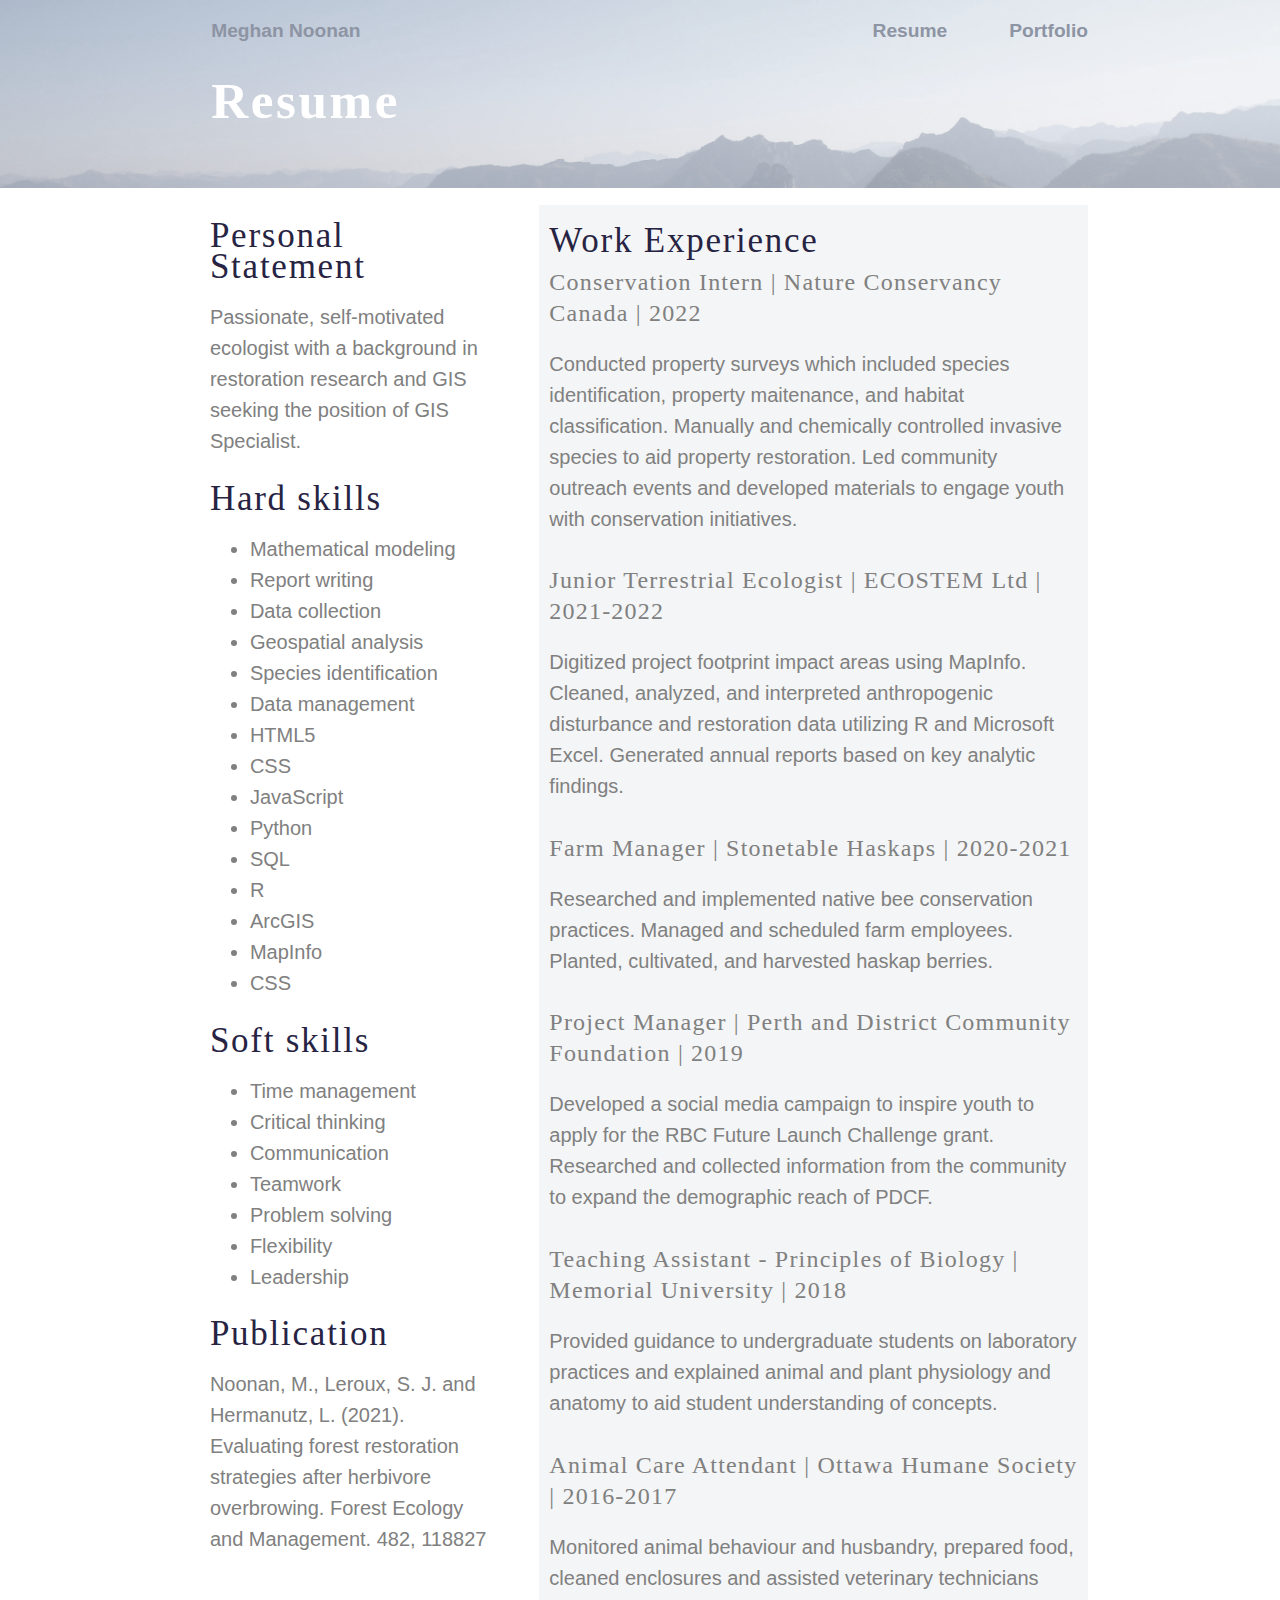
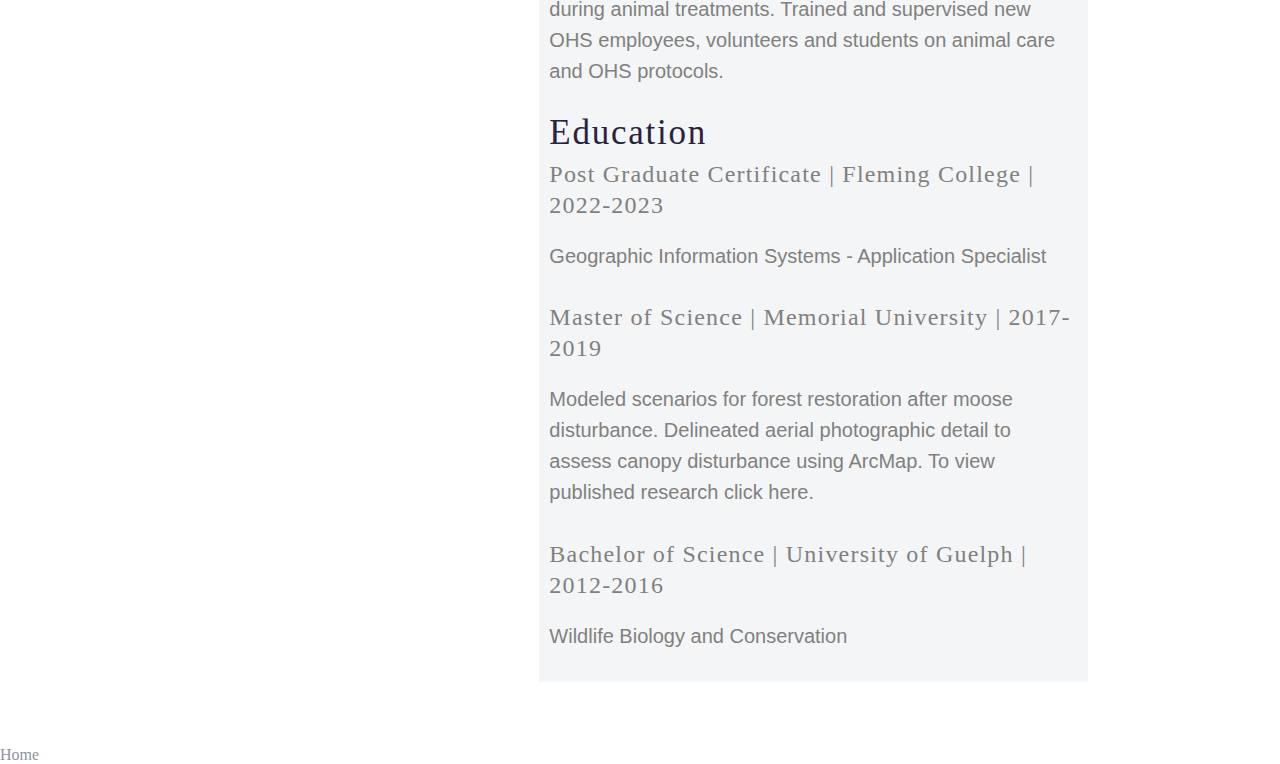
<file: index.html>
<!-- Note: Methods for properly coding HTML were sourced from W3schools and the book of HTML & CSS design and build websites by Jon Duckett. Fleming College 
 lectures presented by Shawn Morgan were also used to build the basic HTML coding-->
<!DOCTYPE html>
<html lang="en">
<head>
<title> Resume </title>
  <link rel="stylesheet" href="megsstyles.css">
</head>
<body>
<!--beginning of the navigation bar -->

<div class="resumeheader">
<img class="resumepic" src="mountains_Cropped_2.JPG" alt="header image of Austria mountain landscape"> <!-- Picture taken by myself -->
<div class="centeredtext"> Meghan Noonan </div>
<div class="centeredtextlarge"> Resume </div>
  <nav class="navbar">
  
    <div class="GeomSolutions"> 

    </div>
      <ul class="navbar">
        <!-- <li class = "navigationhome"> <a href="index.html">Home</a></li> -->
		<li class = "navigationresume"> <a href="index.html">Resume</a></li>
		<li class = "navigationportfolio"> <a href="portfolio.html">Portfolio</a></li>
      </ul> 
  </nav>
</div>

<!-- Resume content
     Inspiration: Design is based on how a pdf version of a resume would be laid out. Blocking inspiration is inspired 
	 by capital stairs about us website. Code methedology adopted from class lectures, W3Schools and class textbooks. Design 
	 modified after initial grading to enhance website. -->

<!--  Left side of resume -->	 
<div class = "sectionboxone">
<div  class = "quotebox"> 
<h1> Personal Statement </h1>
<p> Passionate, self-motivated ecologist with a background in restoration research 
and GIS seeking the position of GIS Specialist. </p>
<h1 id= "blah"> Hard skills </h1>

<ul class="skillslist">
<li> Mathematical modeling </li>
<li> Report writing </li>
<li> Data collection </li>
<li> Geospatial analysis </li>
<li> Species identification </li>
<li> Data management </li>
<li> HTML5 </li>
<li> CSS </li>
<li> JavaScript </li>
<li> Python </li>
<li> SQL </li>
<li> R </li>
<li> ArcGIS</li>
<li> MapInfo </li>
<li> CSS </li>

</ul>

<h1 id= "blah"> Soft skills </h1>

<ul class="skillslist">
<li> Time management </li>
<li> Critical thinking </li>
<li> Communication </li> 
<li> Teamwork </li>
<li> Problem solving </li>
<li> Flexibility </li>
<li> Leadership </li>

</ul>


<h1> Publication </h1>
<p> Noonan, M., Leroux, S. J. and Hermanutz, L. (2021). Evaluating forest restoration strategies after 
herbivore overbrowing. Forest Ecology and Management. 482, 118827</p>

</div>

<!--  Right side of resume -->

<div class = "paragraphbox"> 

<h1> Work Experience </h1>

<h2> Conservation Intern | Nature Conservancy Canada | 2022 </h2>

<p> Conducted property surveys which included species identification, property maitenance, and habitat classification. Manually and chemically 
	controlled invasive species to aid property restoration. Led community outreach events and developed materials to engage youth with conservation initiatives. </p>

<h2> Junior Terrestrial Ecologist | ECOSTEM Ltd | 2021-2022 </h2>
<p> Digitized project footprint impact areas using MapInfo. Cleaned, analyzed, and interpreted
 anthropogenic disturbance and restoration data utilizing R and Microsoft Excel. Generated annual
 reports based on key analytic findings. </p>

<h2> Farm Manager | Stonetable Haskaps | 2020-2021 </h2>
<p> Researched and implemented native bee conservation practices. Managed and scheduled farm 
employees. Planted, cultivated, and harvested haskap berries. </p>

<h2> Project Manager | Perth and District Community Foundation | 2019 </h2>
<p> Developed a social media campaign to inspire youth to apply for the RBC Future Launch Challenge 
grant. Researched and collected information from the community to expand the demographic reach 
of PDCF. </p>

<h2> Teaching Assistant - Principles of Biology | Memorial University | 2018 </h2>
<p> Provided guidance to undergraduate students on laboratory practices and explained animal and 
plant physiology and anatomy to aid student understanding of concepts. </p>

<h2> Animal Care Attendant | Ottawa Humane Society | 2016-2017 </h2>
<p> Monitored animal behaviour and husbandry, prepared food, cleaned enclosures and assisted 
veterinary technicians during animal treatments. Trained and supervised new OHS employees, 
volunteers and students on animal care and OHS protocols. </p>

<h1> Education </h1>
<h2> Post Graduate Certificate | Fleming College | 2022-2023 </h2>
<p> Geographic Information Systems - Application Specialist </p>

<h2> Master of Science | Memorial University | 2017-2019 </h2>
<p> Modeled scenarios for forest restoration after moose disturbance. Delineated aerial 
photographic detail to assess canopy disturbance using ArcMap. To view published 
research click here. </p>

<h2> Bachelor of Science | University of Guelph | 2012-2016 </h2>
<p> Wildlife Biology and Conservation </p>


</div>
</div>
</div>


<footer>
  <div class = "footer">
    <a href="index.html">Home</a>
  </div>
</footer>


</body>

</html>
</file>
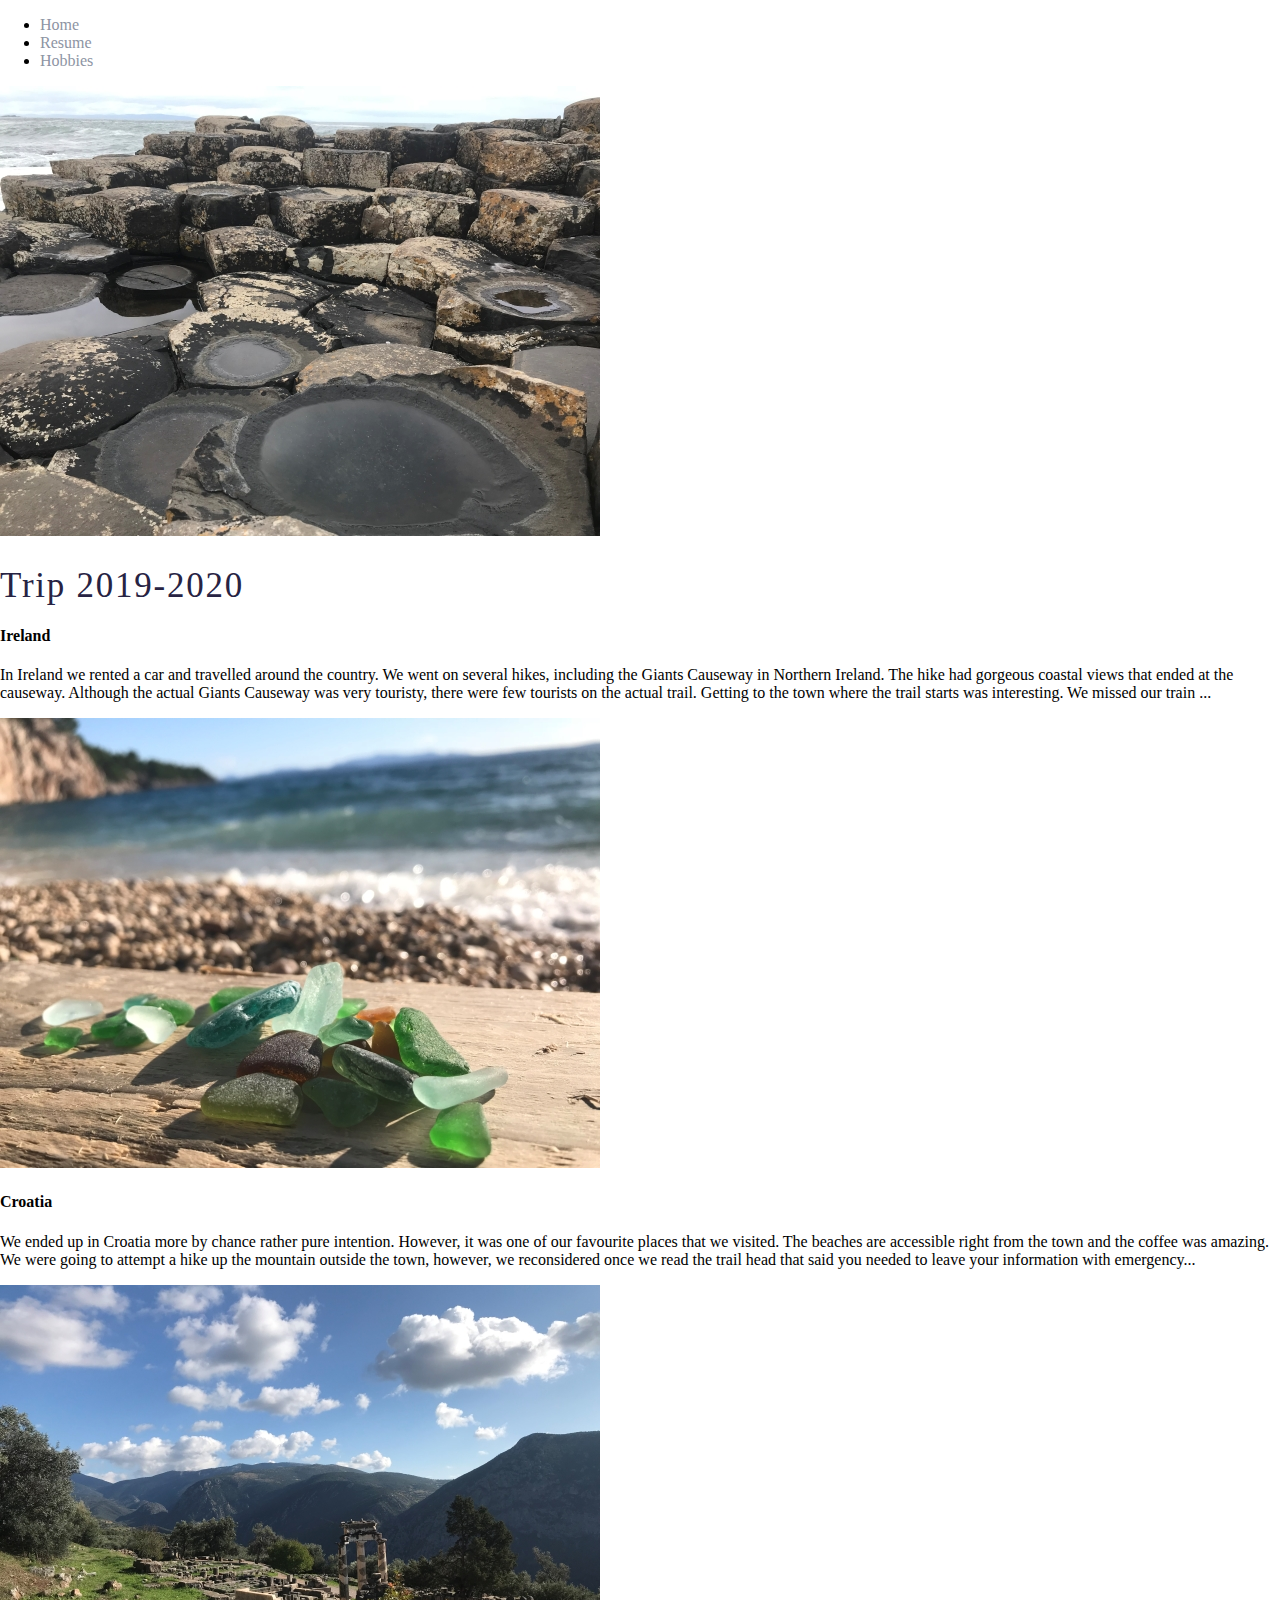
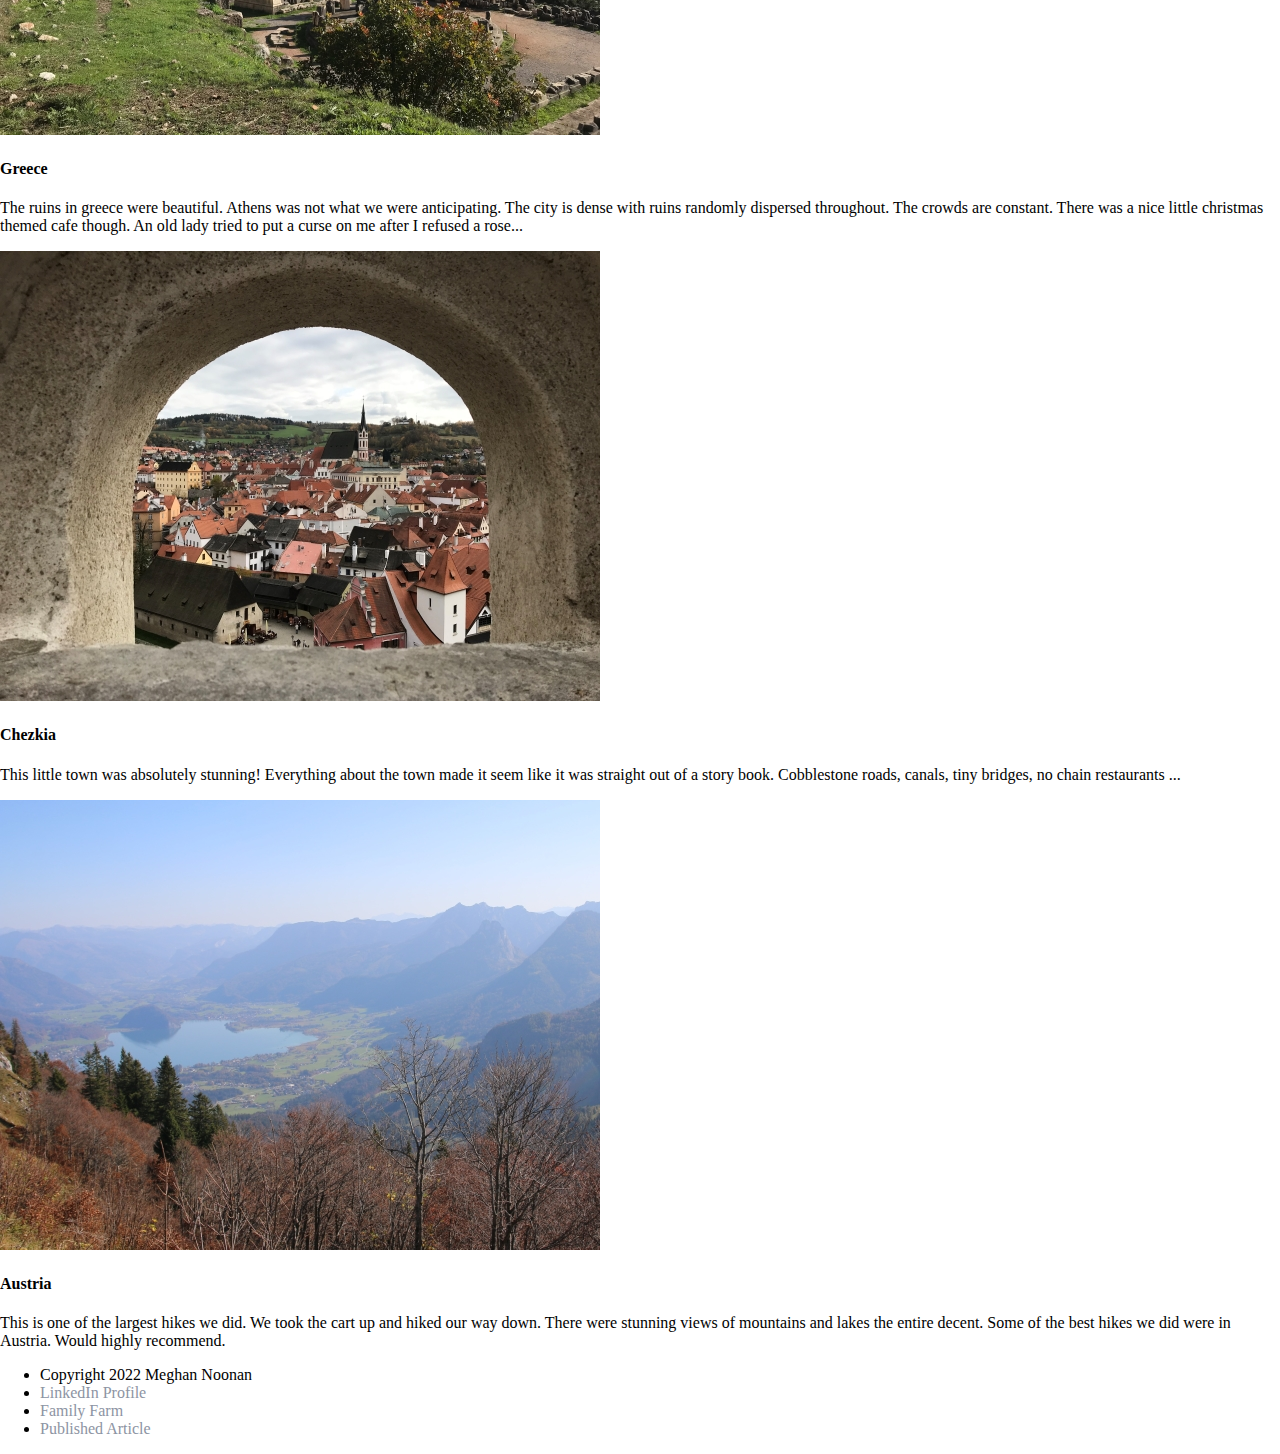
<file: hobbies.html>
<!-- Note: Methods for properly coding HTML were sourced from W3schools and the book of HTML & CSS design and build websites by Jon Duckett. Fleming College 
 lectures presented by Shawn Morgan were also used to build the basic HTML coding-->

<!DOCTYPE html>
<html>
<head>
<title> Hobbies </title>
  <link rel="stylesheet" type = "text/css" href="megsstyles.css">
</head>

<body> <!-- navigation bar on each page-->
<ul>
<li class = "navigation"> <a href="index.html"> Home </a></li>
<li class = "navigation"> <a href="resume.html"> Resume </a></li>
<li class = "navigation"> <a href="hobbies.html"> Hobbies </a></li> 
</ul>
<!-- ImageOption Begin -->
<div class="entiretravel"> <!-- used to group all photos and text within one box to apply same background colour and bottom 
margins/padding -->
<div class = "phototextbox"> 
<img class="countryright" src="IrelandGiantsCauseway.jpg" alt="Giants Causeway in Ireland"> <!-- to make checkerboard used left and right divs -->
<div>
<h1>Trip 2019-2020</h1>
<h4> Ireland </h4>
<p> In Ireland we rented a car and travelled around the country. We went on several hikes, including the Giants Causeway in Northern Ireland. The hike had gorgeous coastal views that ended at the causeway. Although the actual Giants Causeway was very touristy, there were few tourists on the actual trail. Getting to the town where the trail starts was interesting. We missed our train ... </p>
</div>
</div>
<!-- The inspiration for this page was influenced by the middle of the home page for the following link. https://mobirise.com/extensions/floram4/garden-landscaper/
I like the picture and text alternating back and forth like a checkerboard -->

<div class = "phototextbox"> 
<img class="countryleft" src="CroatiaBeach.jpg" alt="Seaglass on a beach in Croatia">
<div>
<h4> Croatia </h4>
<p> We ended up in Croatia more by chance rather pure intention. However, it was one of our favourite places that we visited. The beaches are accessible right from the town and the coffee was amazing. We were going to attempt a hike up the mountain outside the town, however, we reconsidered once we read the trail head that said you needed to leave your information with emergency... </p>
</div>
</div>

<div class = "phototextbox"> 
<img class="countryright" src="GreeceRuins.jpg" alt="Ruins in Greece">
<div>
<h4> Greece </h4>
<p> The ruins in greece were beautiful. Athens was not what we were anticipating. The city is dense with ruins randomly dispersed throughout. The crowds are constant. There was a nice little christmas themed cafe though. An old lady tried to put a curse on me after I refused a rose... </p>
</div> <!-- the paragraphs will be expanded in the future when I have time to actually write about the trip. Right now just vague memories as filler -->
</div>

<div class = "phototextbox"> 
<img class="countryleft" src="ChezkiaStory.jpg" alt="View from castle of story book town in Chezkia">
<div>
<h4> Chezkia </h4>
<p> This little town was absolutely stunning! Everything about the town made it seem like it was straight out of a story book. Cobblestone roads, canals, tiny bridges, no chain restaurants ... </p>
</div>
</div>

<div class = "phototextbox"> 
<img class="countryright" src="AustriaMountains.JPG" alt="View from the top of the mountian in Austria">
<div>
<h4> Austria </h4>
<p> This is one of the largest hikes we did. We took the cart up and hiked our way down. There were stunning views of mountains and lakes the entire decent. Some of the best hikes we did were in Austria. Would highly recommend. </p>
</div>
</div>
</div>
<!-- ImageOption End -->

<div>
<footer><!-- footer on each page-->
<ul class = "foot">
<li class="footnotes">Copyright 2022 Meghan Noonan </li> 
<!-- LinksOption Begin-->
<li class="footnotes"><a class="externallinks" href="https://www.linkedin.com/in/meghan-noonan-01"> LinkedIn Profile</a></li>  <!-- you need to be logged in to linkedin for proper access -->
<li class="footnotes"><a class="externallinks" href="https://stonetablehaskaps.ca/"> Family Farm</a></li> <!-- Haskaps are delicious -->
<li class="footnotes"><a class="externallinks" href="https://www.sciencedirect.com/science/article/abs/pii/S0378112720315966">Published Article</a> 
<!-- LinksOption End-->
</ul>
</footer>
</div>

</body>
</html>
</file>
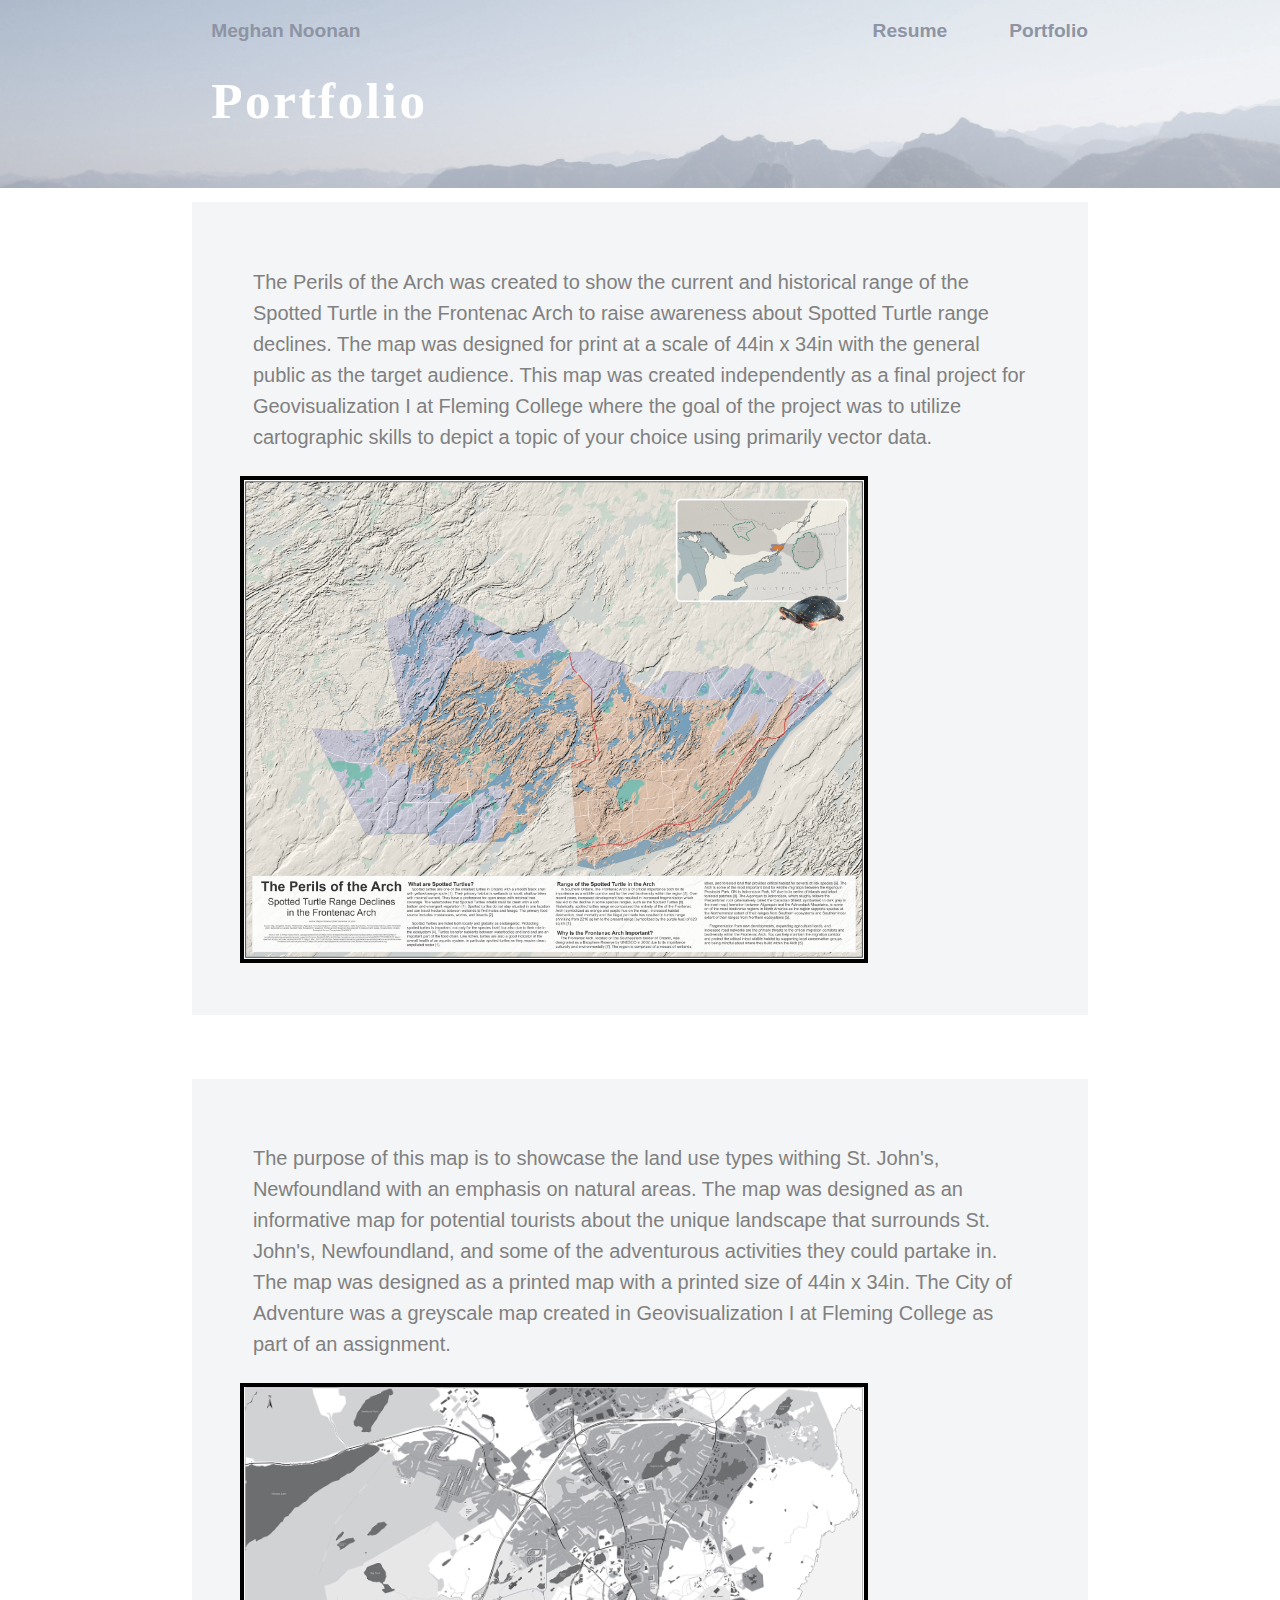
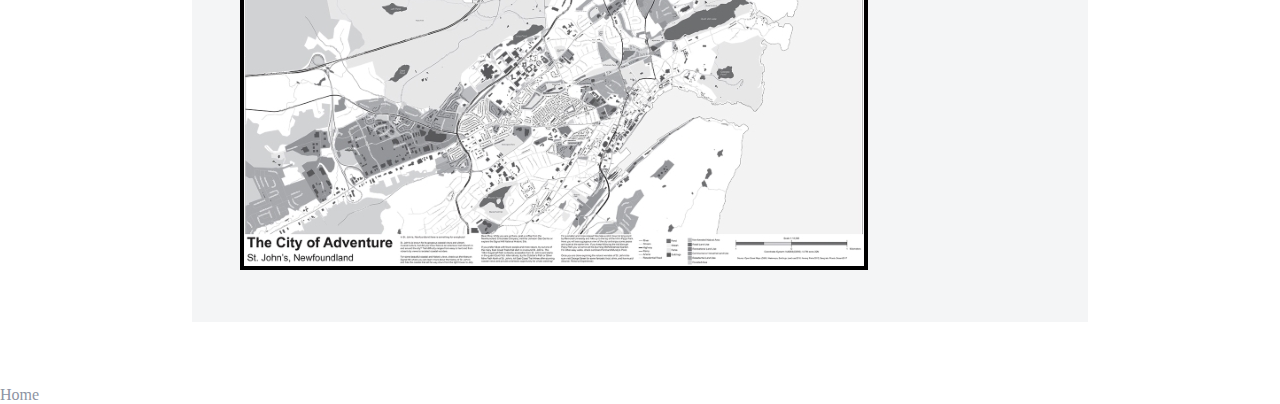
<file: portfolio.html>
<!DOCTYPE html>
<html lang="en">
<head>
<title> Portfolio </title>
  <link rel="stylesheet" href="megsstyles.css">
</head>
<body>
<!--beginning of the navigation bar -->

<div class="resumeheader">
<img class="resumepic" src="mountains_Cropped_2.JPG" alt="header image of Austria mountain landscape"> <!-- Picture taken by myself -->
<div class="centeredtext"> Meghan Noonan </div>
<div class="centeredtextlarge"> Portfolio </div>
  <nav class="navbar">
  
    <div class="GeomSolutions"> 

    </div>
      <ul class="navbar">
 <!-- <li class = "navigationhome"> <a href="index.html">Home</a></li> -->
		<li class = "navigationresume"> <a href="index.html">Resume</a></li>
		<li class = "navigationportfolio"> <a href="portfolio.html">Portfolio</a></li>
      </ul> 
  </nav>
</div>

<div class = "mainbox"> 

<!-- this is the body of the meet the team page-->

  <div  class="padpast">
  <div class = "sectionboxtwoteam">	
  <div class = "paragraphboxteam"> 
  <!-- The project was part of GEOM102 taught by Marikka Williams. Data was collected from a variety of sources listed within the map source statement -->
  <p> The Perils of the Arch was created to show the current and historical range of the Spotted Turtle in the Frontenac Arch to raise awareness about Spotted Turtle range 
	  declines. The map was designed for print at a scale of 44in x 34in with the general public as the target audience. This map was 
	  created independently as a final project for Geovisualization I at Fleming College where the goal of the project was to utilize cartographic skills to 
	  depict a topic of your choice using primarily vector data.  </p>
  </div>
  <div  class = "quoteboxteam"> 
  <!-- This image is not displayed at the resolution it was intended for. This map was intended to be a large printed map-->
  
  <img class="pastprojects" src="Resized_GEOM102.jpg" alt="Spotted Turtle Range in the Frontenac Arch"> 
  </div>
  </div>
  </div>
  
  <div  class="padpast">
  <div class = "sectionboxtwoteam">	
  <div class = "paragraphboxteam"> 
  
  <p> The purpose of this map is to showcase the land use types withing St. John's, Newfoundland with an emphasis on natural areas. The map was designed as an informative map for potential tourists about the unique 
	  landscape that surrounds St. John's, Newfoundland, and some of the adventurous activities they could partake in. The map was designed as a printed map with a printed size of 44in x 34in. 
	  The City of Adventure was a greyscale map created in Geovisualization I at Fleming College as part of an assignment. 
  </p>
  </div>
  <div  class = "quoteboxteam"> 
  <!-- Map was designed by Meghan Noonan as part of the Geovisualization course taught by Marikka Williams. Project was independent. Location and theme chosen myself-->
  
  <img class="pastprojects" src="meg_grey.jpg" alt="Grey scale map of St. John's Newfounland land use"> 
  </div>
  </div>
  </div>

<footer>
  <div class = "footer">
    <a href="index.html">Home</a>
    
  </div>
</footer>


</body>

</html>
</file>
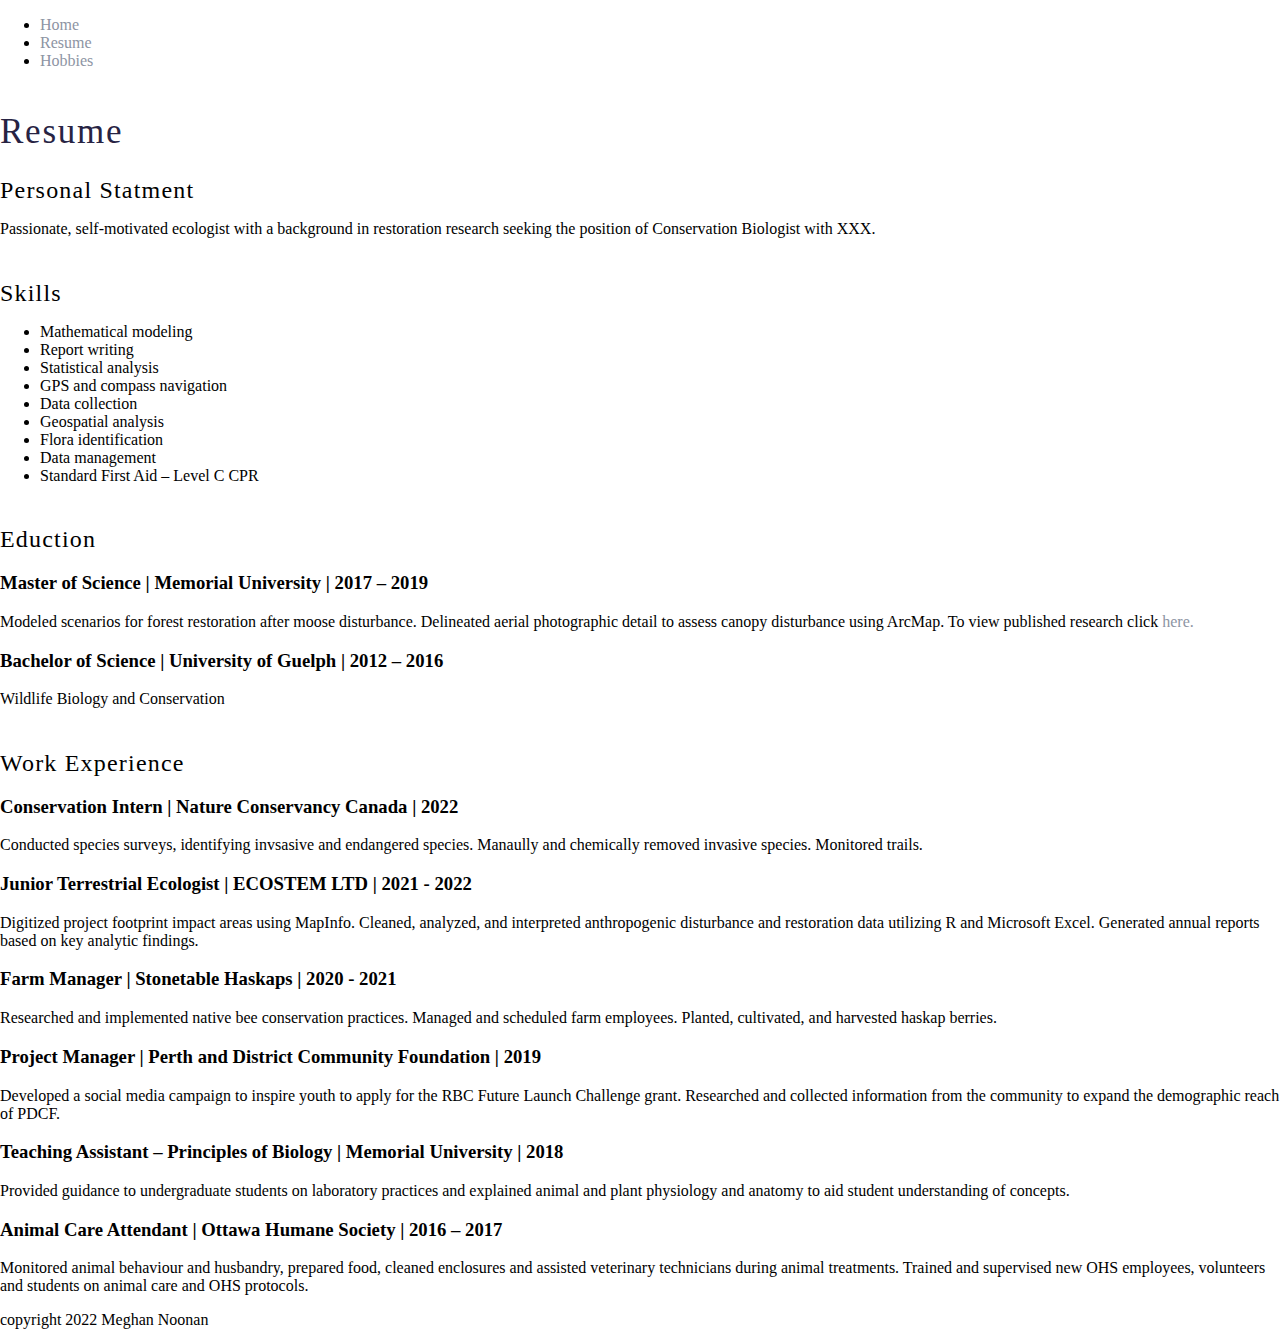
<file: Resume.html>
<!DOCTYPE html>
<html>
<head>
<title> Resume </title>
  <link rel="stylesheet" type = "text/css" href="megsstyles.css">
</head>
<body><!-- navigation bar on each page-->
<ul>
<li class = "navigation"> <a href="index.html"> Home </a></li>
<li class = "navigation"> <a href="Resume.html"> Resume </a></li>
<li class = "navigation"> <a href="Hobbies.html"> Hobbies </a></li> 
</ul>

<div class = "resumeparagraph">

<div class="column" >

<h1 id="lightheading">Resume</h1>

<h2>Personal Statment</h2>

<p>Passionate, self-motivated ecologist with a background in restoration
 research seeking the position of Conservation Biologist with XXX.</p>

<h2> Skills </h2>

<ul class="skills">
<li> Mathematical modeling</li>
<li> Report writing</li>
<li> Statistical analysis</li> 
<li> GPS and compass navigation</li>
<li> Data collection</li>
<li> Geospatial analysis</li> 
<li> Flora identification</li>
<li> Data management</li>
<li> Standard First Aid – Level C CPR</li> 
</ul>

<h2> Eduction </h2>	 

<h3>Master of Science | Memorial University | 2017 – 2019 </h3>
<p> Modeled scenarios for forest restoration after moose disturbance. Delineated aerial photographic detail to assess canopy disturbance using ArcMap.
To view published research click <a id="manuscript" href="https://www.sciencedirect.com/science/article/abs/pii/S0378112720315966">here.</a> </p>

<h3>Bachelor of Science | University of Guelph | 2012 – 2016    </h3>
<p> Wildlife Biology and Conservation  </p>

</div>

<div class="column">
<h2> Work Experience </h2>

<h3> Conservation Intern | Nature Conservancy Canada | 2022 </h3>
<p> Conducted species surveys, identifying invsasive and endangered species. Manaully and chemically removed invasive species. Monitored trails. </p>

<h3> Junior Terrestrial Ecologist | ECOSTEM LTD | 2021 - 2022 </h3>
<p> Digitized project footprint impact areas using MapInfo. Cleaned, analyzed, and interpreted anthropogenic disturbance and restoration data utilizing R and Microsoft Excel. Generated annual reports based on key analytic findings.  </p>

<h3> Farm Manager | Stonetable Haskaps | 2020 - 2021 </h3>
<p> Researched and implemented native bee conservation practices. Managed and scheduled farm employees. Planted, cultivated, and harvested haskap berries. </p>

<h3> Project Manager | Perth and District Community Foundation | 2019 </h3>
<p> Developed a social media campaign to inspire youth to apply for the RBC Future Launch Challenge grant. Researched and collected information from the community to expand the demographic reach of PDCF. </p>

<h3> Teaching Assistant – Principles of Biology | Memorial University | 2018 </h3>
<p> Provided guidance to undergraduate students on laboratory practices and explained animal and plant physiology and anatomy to aid student understanding of concepts.  </p>

<h3> Animal Care Attendant | Ottawa Humane Society | 2016 – 2017  </h3>
<p> Monitored animal behaviour and husbandry, prepared food, cleaned enclosures and assisted veterinary technicians during animal treatments. Trained and supervised new OHS employees, volunteers and students on animal care and OHS protocols.</p>

</div>
</div>

<div>
<footer><!-- footer on each page-->
copyright 2022 Meghan Noonan  
</footer>
</div>


</body>
</html>
</file>
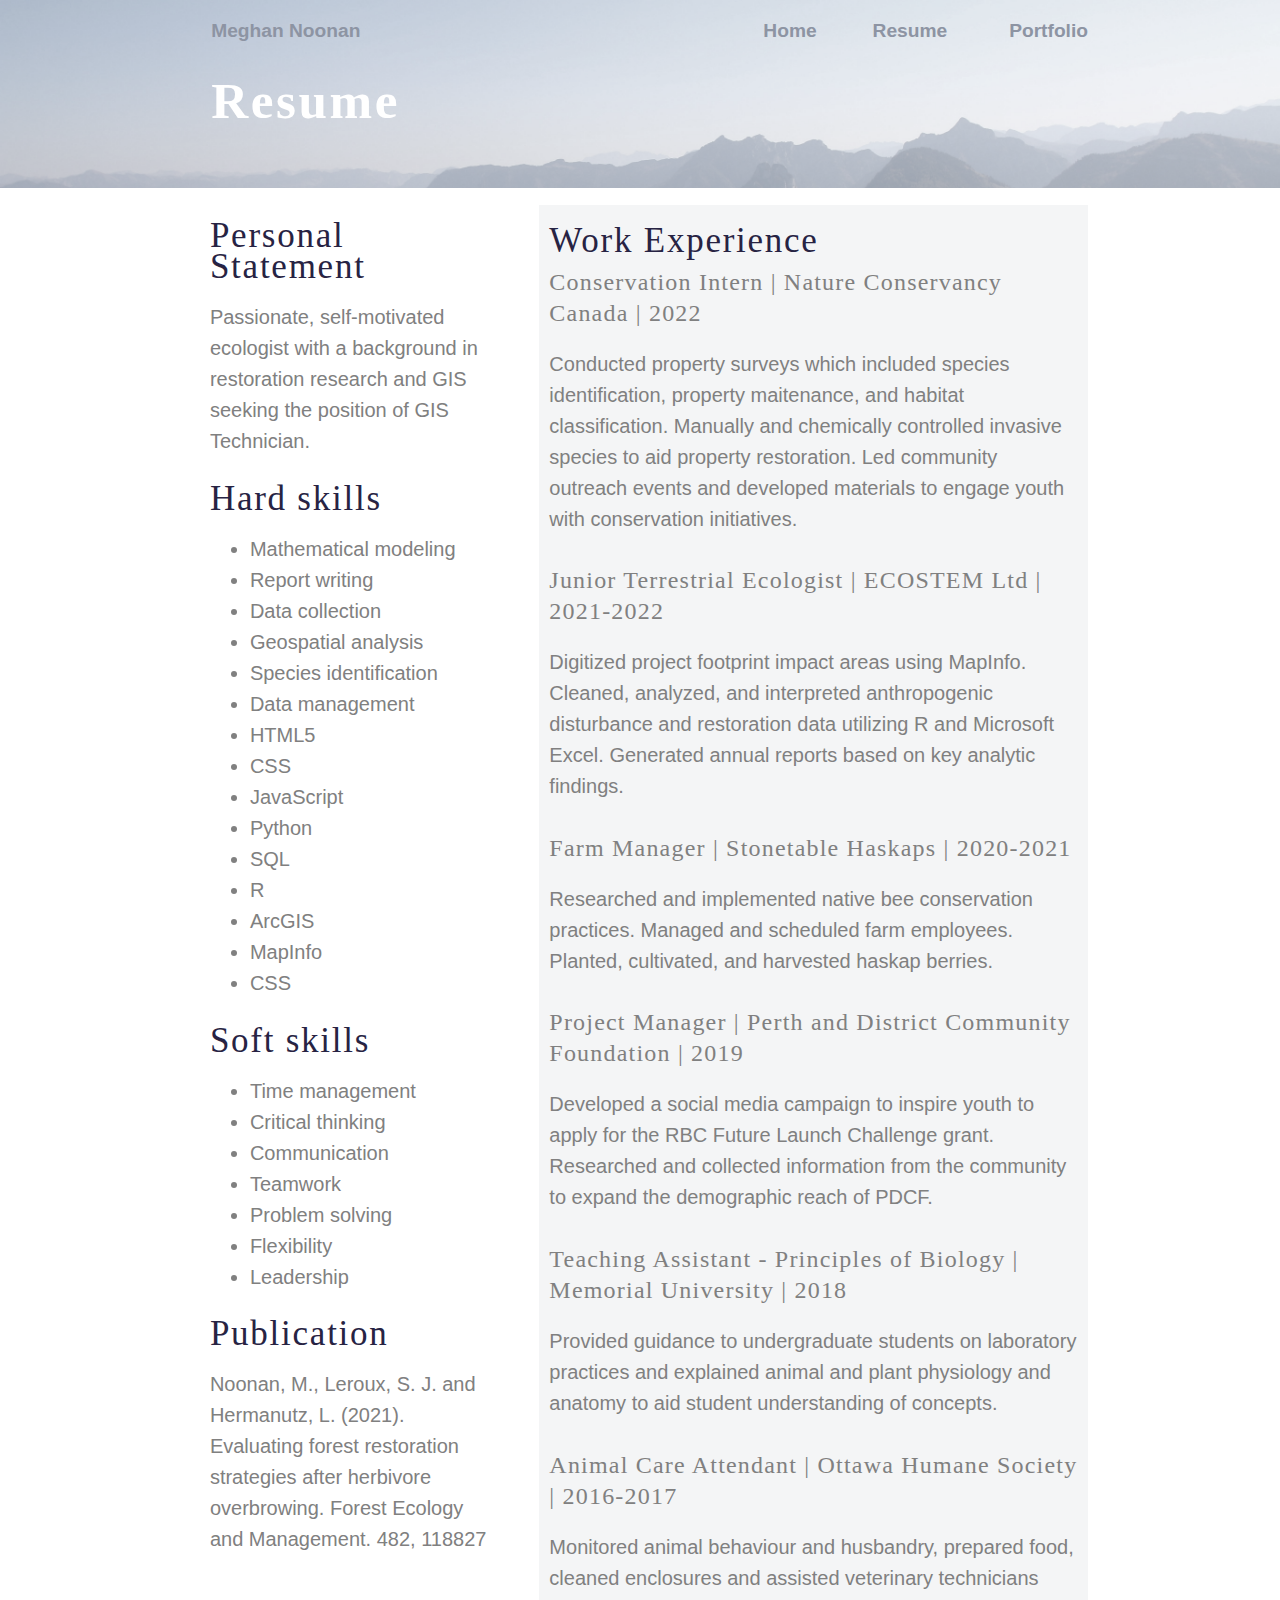
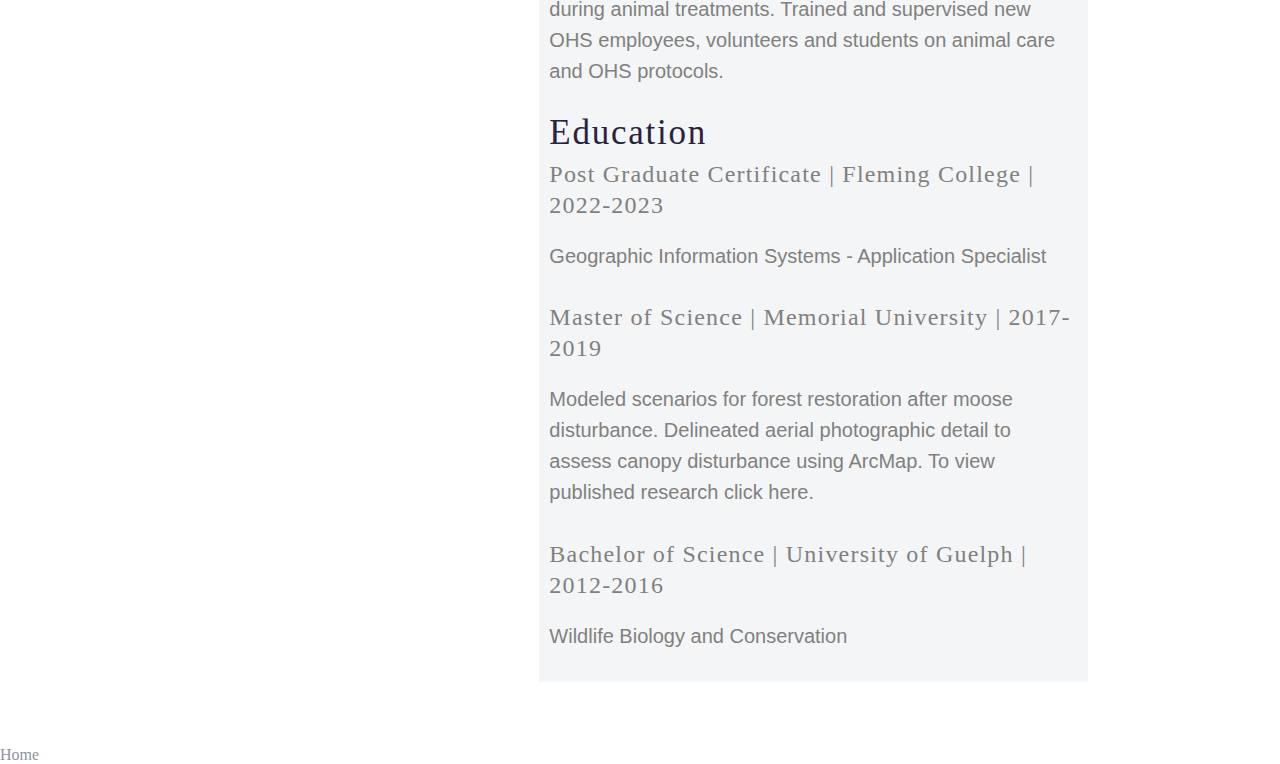
<file: resume.html>
<!-- Note: Methods for properly coding HTML were sourced from W3schools and the book of HTML & CSS design and build websites by Jon Duckett. Fleming College 
 lectures presented by Shawn Morgan were also used to build the basic HTML coding-->
<!DOCTYPE html>
<html lang="en">
<head>
<title> Resume </title>
  <link rel="stylesheet" href="megsstyles.css">
</head>
<body>
<!--beginning of the navigation bar -->

<div class="resumeheader">
<img class="resumepic" src="mountains_Cropped_2.JPG" alt="header image of Austria mountain landscape"> <!-- Picture taken by myself -->
<div class="centeredtext"> Meghan Noonan </div>
<div class="centeredtextlarge"> Resume </div>
  <nav class="navbar">
  
    <div class="GeomSolutions"> 

    </div>
      <ul class="navbar">
        <li class = "navigationhome"> <a href="index.html">Home</a></li>
		<li class = "navigationresume"> <a href="resume.html">Resume</a></li>
		<li class = "navigationportfolio"> <a href="portfolio.html">Portfolio</a></li>
      </ul> 
  </nav>
</div>

<!-- Resume content
     Inspiration: Design is based on how a pdf version of a resume would be laid out. Blocking inspiration is inspired 
	 by capital stairs about us website. Code methedology adopted from class lectures, W3Schools and class textbooks. Design 
	 modified after initial grading to enhance website. -->

<!--  Left side of resume -->	 
<div class = "sectionboxone">
<div  class = "quotebox"> 
<h1> Personal Statement </h1>
<p> Passionate, self-motivated ecologist with a background in restoration research 
and GIS seeking the position of GIS Technician. </p>
<h1 id= "blah"> Hard skills </h1>

<ul class="skillslist">
<li> Mathematical modeling </li>
<li> Report writing </li>
<li> Data collection </li>
<li> Geospatial analysis </li>
<li> Species identification </li>
<li> Data management </li>
<li> HTML5 </li>
<li> CSS </li>
<li> JavaScript </li>
<li> Python </li>
<li> SQL </li>
<li> R </li>
<li> ArcGIS</li>
<li> MapInfo </li>
<li> CSS </li>

</ul>

<h1 id= "blah"> Soft skills </h1>

<ul class="skillslist">
<li> Time management </li>
<li> Critical thinking </li>
<li> Communication </li> 
<li> Teamwork </li>
<li> Problem solving </li>
<li> Flexibility </li>
<li> Leadership </li>

</ul>


<h1> Publication </h1>
<p> Noonan, M., Leroux, S. J. and Hermanutz, L. (2021). Evaluating forest restoration strategies after 
herbivore overbrowing. Forest Ecology and Management. 482, 118827</p>

</div>

<!--  Right side of resume -->

<div class = "paragraphbox"> 

<h1> Work Experience </h1>

<h2> Conservation Intern | Nature Conservancy Canada | 2022 </h2>

<p> Conducted property surveys which included species identification, property maitenance, and habitat classification. Manually and chemically 
	controlled invasive species to aid property restoration. Led community outreach events and developed materials to engage youth with conservation initiatives. </p>

<h2> Junior Terrestrial Ecologist | ECOSTEM Ltd | 2021-2022 </h2>
<p> Digitized project footprint impact areas using MapInfo. Cleaned, analyzed, and interpreted
 anthropogenic disturbance and restoration data utilizing R and Microsoft Excel. Generated annual
 reports based on key analytic findings. </p>

<h2> Farm Manager | Stonetable Haskaps | 2020-2021 </h2>
<p> Researched and implemented native bee conservation practices. Managed and scheduled farm 
employees. Planted, cultivated, and harvested haskap berries. </p>

<h2> Project Manager | Perth and District Community Foundation | 2019 </h2>
<p> Developed a social media campaign to inspire youth to apply for the RBC Future Launch Challenge 
grant. Researched and collected information from the community to expand the demographic reach 
of PDCF. </p>

<h2> Teaching Assistant - Principles of Biology | Memorial University | 2018 </h2>
<p> Provided guidance to undergraduate students on laboratory practices and explained animal and 
plant physiology and anatomy to aid student understanding of concepts. </p>

<h2> Animal Care Attendant | Ottawa Humane Society | 2016-2017 </h2>
<p> Monitored animal behaviour and husbandry, prepared food, cleaned enclosures and assisted 
veterinary technicians during animal treatments. Trained and supervised new OHS employees, 
volunteers and students on animal care and OHS protocols. </p>

<h1> Education </h1>
<h2> Post Graduate Certificate | Fleming College | 2022-2023 </h2>
<p> Geographic Information Systems - Application Specialist </p>

<h2> Master of Science | Memorial University | 2017-2019 </h2>
<p> Modeled scenarios for forest restoration after moose disturbance. Delineated aerial 
photographic detail to assess canopy disturbance using ArcMap. To view published 
research click here. </p>

<h2> Bachelor of Science | University of Guelph | 2012-2016 </h2>
<p> Wildlife Biology and Conservation </p>


</div>
</div>
</div>


<footer>
  <div class = "footer">
    <a href="index.html">Home</a>
  </div>
</footer>


</body>

</html>
</file>
<file: megsstyles.css>
/* Please note this website was initially completed as part of an independent project for a web design course. The website is currently being updated 
to enhance the design and change the website into a portfolio. As such the website is not complete and the CSS code is in the process of being cleaned. Some CSS code
is still included from other hidden pages that are currently under construction. JavaScript will be implemented time permitting*/ 

/* Note: all formatting methods that do no have a specified reference were modified from https://www.w3schools.com/css, from 
the book HTML & CSS design and build websites by Jon Duckett and Fleming College lectures hosted by Shawn Morgan. These 
three sources were used to determine proper CSS formatting methods and were customized to match my websites theme */

/*Design note: The inspiration for the baseline formatting with the images bleeding to the top, right or left and bottom of the
coloured text box is from my previous style while make power point presentations and was not inspired by other web pages. Areas that 
were inspired by other webpages all have links indicating the inspiration. */

/* the body of the resume */

body{
	margin:0;
	padding:0;
}

/* Format the navigation bar for all pages */
li.navigationhome{
	display: inline; /* change list from vertical to horizontal */
	margin-left: 40px;
	position: absolute;
	top: 10%;
    right: 36.2%;
    font-size: 1.5vw; 
    font-family: Arial, sans-serif; 
    font-weight:bold;
}

li.navigationresume{
	display: inline; /* change list from vertical to horizontal */
	margin-left: 40px;
	position: absolute;
	top: 10%;
    right: 26%;
    font-size: 1.5vw; 
    font-family: Arial, sans-serif; 
    font-weight:bold;
}

li.navigationportfolio{
	display: inline; /* change list from vertical to horizontal */
	margin-left: 40px;
	position: absolute;
	top: 10%;
    right: 15%;
    font-size: 1.5vw; 
    font-family: Arial, sans-serif; 
    font-weight:bold;
	
}

/* Navigation tabs for the home page which has different spacing */

li.navigationhomemain{
	display: inline; /* change list from vertical to horizontal */
	margin-left: 40px;
	position: absolute;
	top: 3.58%;
    right: 36.2%;
    font-size: 1.5vw; 
    font-family: Arial, sans-serif; 
    font-weight:bold;
}

li.navigationresumemain{
	display: inline; /* change list from vertical to horizontal */
	margin-left: 40px;
	position: absolute;
	top: 3.58%;
    right: 26%;
    font-size: 1.5vw; 
    font-family: Arial, sans-serif; 
    font-weight:bold;
}

li.navigationportfoliomain{
	display: inline; /* change list from vertical to horizontal */
	margin-left: 40px;
	position: absolute;
	top: 3.58%;
    right: 15%;
    font-size: 1.5vw; 
    font-family: Arial, sans-serif; 
    font-weight:bold;
	
}

a{
	text-decoration:none;
	color: #8D94A3;
		/*color: #AAB3C5;   color: #BAC2D3;*/
}

.nav{
	background-color:#D9E0ED;
	text-align:center;

}

.navbar{
	margin:0px;
	padding-bottom: 5px;
	text-align: right;
}

/* Make navigation bar text colour change when cursor hovers */
a:hover {
	color:#BAC2D3;
}

.sectionbox{
	background-color: #D3E3FC; /* background colour will be changed when colours are chosen */
	padding-right: 15%;
	padding-left: 15%;
	padding-bottom: 5%;
	padding-top: 5%;
	
}

.sectionboxone{
	display: flex; /* make it so the text boxes can stack if screen is smaller */
	flex-direction: row;
	background-color: white;
	padding-right: 15%;
	padding-left: 15%;
	padding-bottom: 5%;
	padding-top: 0.2%;
	
}


/* for other pages the quote box will be swapped for images that will be contained in the section boxes */
.quotebox{
	padding-right: 5%;
	padding-left: 2%;
	padding-top: 10px;/*
	padding-bottom: 5%;	/* quote box has different padding levels to make it left justified from center */
	flex: 35%;
	font-size: 20px; 
	font-family: Arial, sans-serif; 
	color: gray;
	line-height: 155%;


} 
/* Paragraph/div formmating for the main page */
.paragraphboxmain{
	position: absolute;
	top: 30%;
	padding-right:15%;
	padding-left:15%;
	font-size: 1.3vw; 
	font-family: Arial, sans-serif; 
	color: white;
	background-color: rgba(0,0,0,.2);
	line-height: 155%; /* add spaces between rows of text for readability */
}

/* Paragraph/div formmating for the resume page */

.paragraphbox{
	padding: 10px;
	flex: 65%;
	font-size: 20px; 
	font-family: Arial, sans-serif; 
	color: gray;
	line-height: 155%; /* add spaces between rows of text for readability */
	background-color:#F4F5F6;
}

h1 { /* Supporting Heading - Centered */
	color: #272343; 
	font-size: 35px;
	margin:0px;
	padding-top:2%;	
	font-family: Georgia, serif; 
	font-weight:normal;
	letter-spacing: 0.05em
}



h2 { /* Supporting Heading - Centered */
	font-size: 24px;
	margin:0px;
	padding-top:2%;	
	font-family: Georgia, serif; 
	font-weight:normal;
	letter-spacing: 0.05em

}

.resumeheader{
	position:relative;
	text-align:center;
	padding:0%;
}

.resumepic{
	width:100%;
	filter:grayscale(70%);
	/*opacity:0.3;*/
}

.centeredtext {
  position: absolute;
  top: 10%;
  left: 16.5%;
  font-size: 1.5vw; 
  font-family: Arial, sans-serif; 
  font-weight:bold;
  color: #8D94A3;
}

.centeredtextmain {
  position: absolute;
  top: 10%;
  left: 16.5%;
  font-size: 1.5vw; 
  font-family: Arial, sans-serif; 
  font-weight:bold;
  color: #8D94A3;
}

.centeredtextlarge {
  position: absolute;
  top: 35%;
  left: 16.5%;
  font-size: 4vw; 
  font-family: Georgia, serif; 
  font-weight:bold;
  letter-spacing: 0.05em;
    color: white;

}

.sectionboxtwoteam{
	display: flex;
	flex-direction: row;
	background-color: #F4F5F6; 
	padding: 5%;

	
}

.quoteboxteam{
	padding: 3px; /* quote box has different padding levels to make it left justified from center */
	flex: 25%;

}


.paragraphboxteam{
	padding-left: 2%;
	padding-right: 2%;
	flex: 75%;
	font-size: 20px; 
	font-family: Verdana, sans-serif; 
	color: gray;
	line-height: 155%; /* add spaces between rows of text for readability */
}


@media (max-width: 1400px){ /*Responsive */
	.sectionboxoneteam, .sectionboxtwoteam{
		flex-direction: column;
	}

}

/* Add space on the Past Projects page between the projects boxes */
.padpast{
	background-color: white; /* background colour will be changed when colours are chosen */
	padding-left: 15%;
	padding-right: 15%;
	padding-bottom:5%;
}

@media (max-width: 1000px){
	.sectionboxone, .sectionboxtwo{
		flex-direction: column;
	}}
	
.pastprojects{
  border: 4px solid black;
  max-width: 620px;	
}
</file>
